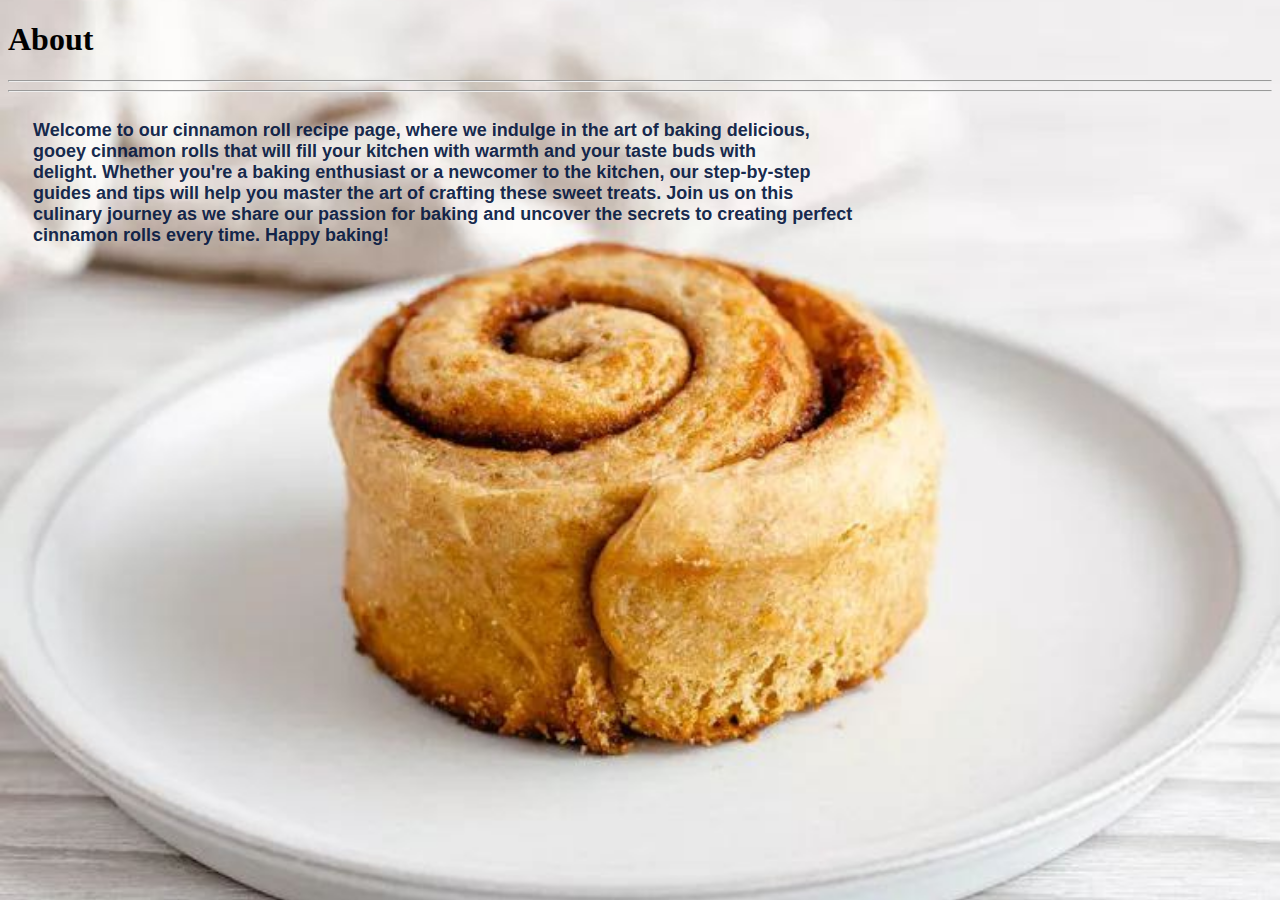
<file: About.html>
<!DOCTYPE html>
<html lang="en">
<head>
    <meta charset="UTF-8">
    <title>About</title>
    <style>
        body{
            background-image: url(cinnamonn.jpg);
            background-repeat: no-repeat;
            background-position: center;
            background-attachment: fixed;
            background-size: cover;

        }
        p{
            border: 20px;
            font-size: large;
            font-family: Arial, Helvetica, sans-serif;
            font-weight: 700;
            color:rgba(3, 22, 63, 0.934);
            padding:20px;
            margin: 5px;
        }
    </style>
</head>
<body>
    <h1>About</h1>
    <hr>
    <hr>
    <p> Welcome to our cinnamon roll recipe page, where we indulge in the art of baking delicious,<br>
        gooey cinnamon rolls that will fill your kitchen with warmth and your taste buds with<br>
        delight. Whether you're a baking enthusiast or a newcomer to the kitchen, our step-by-step<br>
        guides and tips will help you master the art of crafting these sweet treats. Join us on this<br>
        culinary journey as we share our passion for baking and uncover the secrets to creating perfect<br>
        cinnamon rolls every time. Happy baking!
    </p>
</body>
</html>
</file>
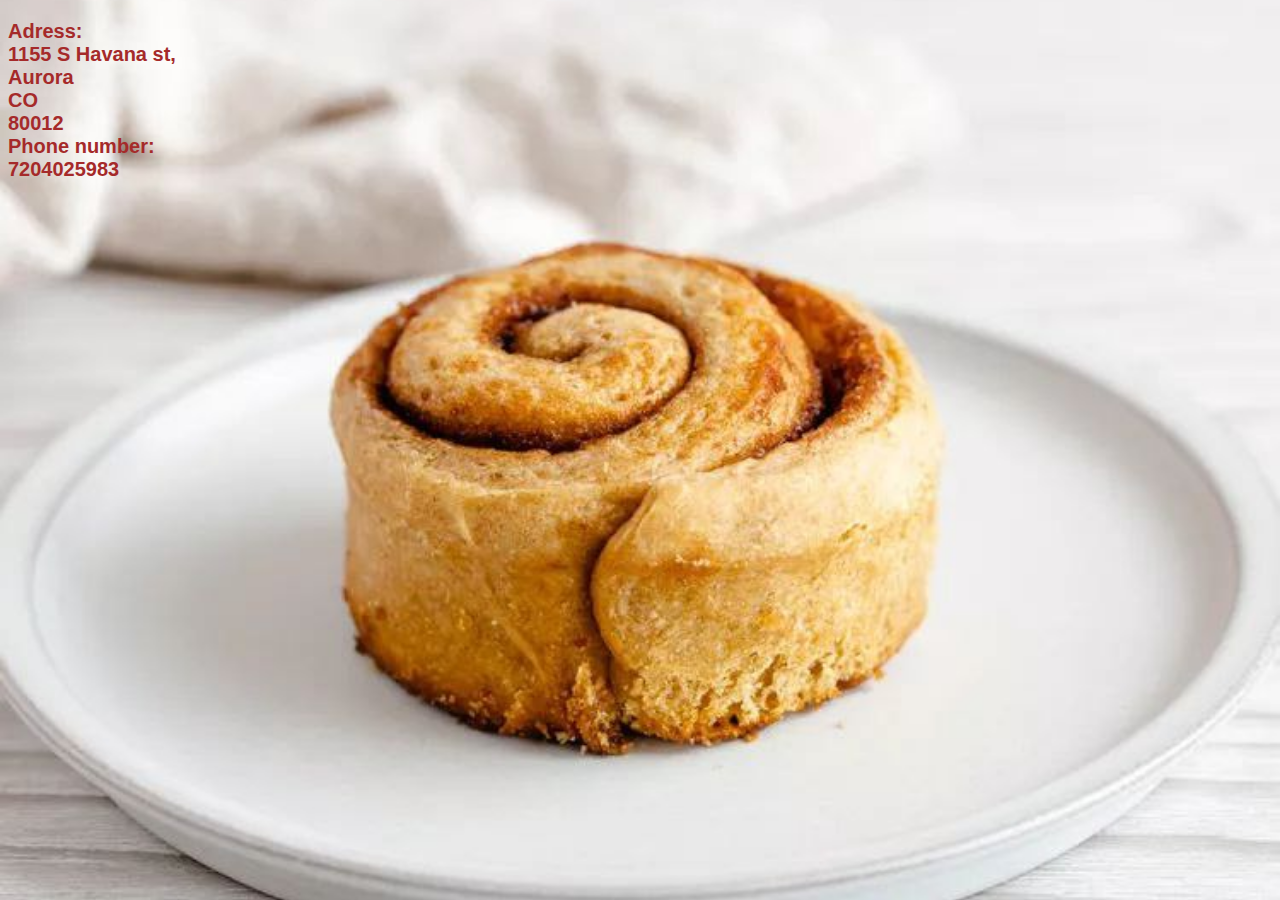
<file: contact .html>
<!DOCTYPE html>
<html lang="en">
<head>
    
    <title>Contact Me</title>
    <style>
        body{
            background-image:url(cinnamonn.jpg) ;
            background-repeat: no-repeat;
            background-position: center;
            background-attachment: fixed;
            background-size: cover;
        }
        p{
            color: brown;
            font-family:Arial, Helvetica, sans-serif;
            font-size: 20px;
            font-weight: 600;
        }
    </style>
</head>
<body>
    <p>
        Adress:<br>
         1155 S Havana st,<br>
         Aurora<br>
         CO<br>
         80012<br>
         Phone number:<br>
         7204025983
    
    </p>
    
</body>
</html>
</file>
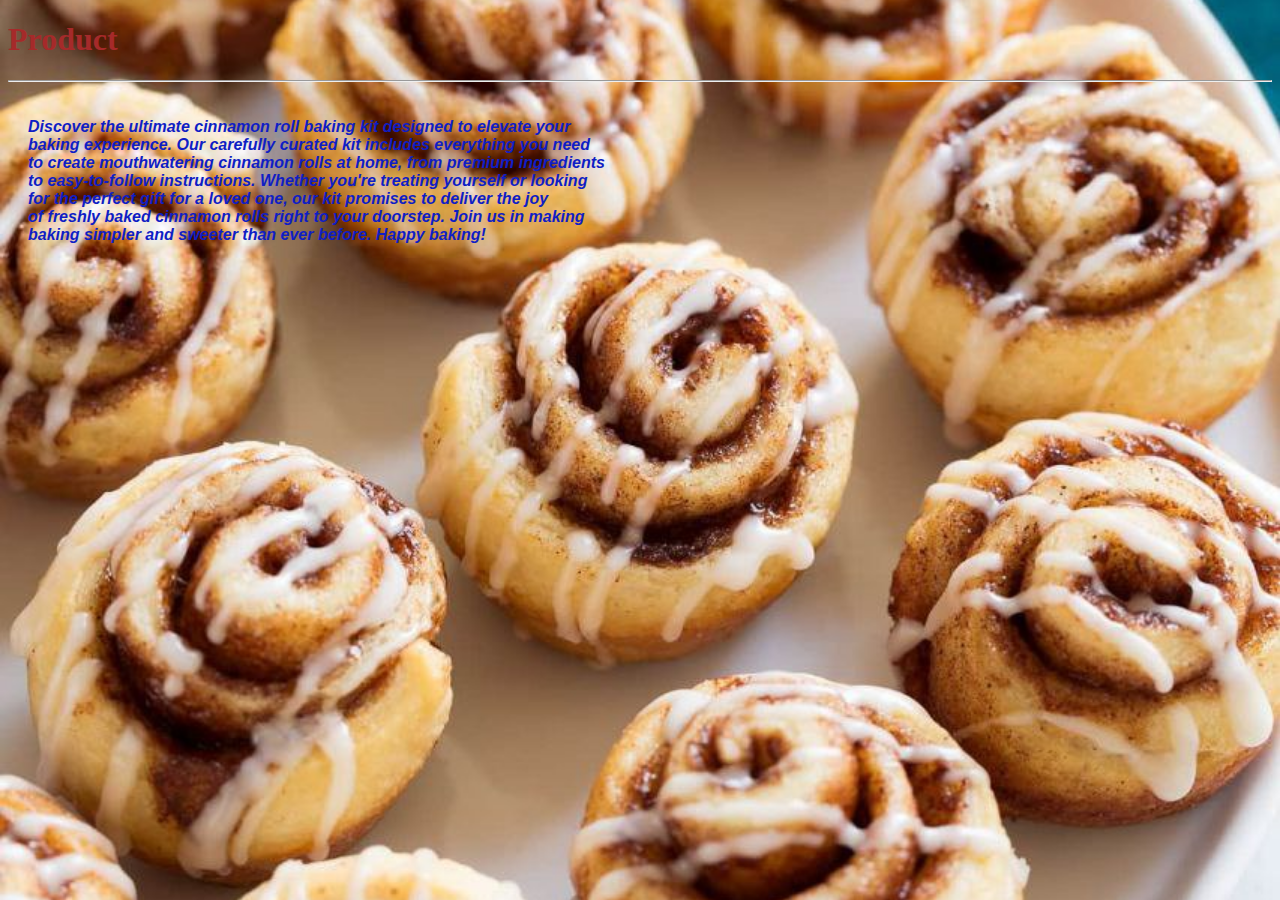
<file: Product.html>
<!DOCTYPE html>
<html lang="en">
<head>
    <meta charset="UTF-8">
    <title>Product</title>
    <style>
        body{
            background-image: url(cinnamon1.jpg);
            background-repeat: no-repeat;
            background-position: center;
            background-attachment: fixed;
            background-size: cover;
        }
        p{
            color:rgb(15, 30, 197);
            font-family: Arial, Helvetica, sans-serif;
            font-weight: 600;
            font-style: italic;
            padding: 20px;
        }
        h1{
            color: brown;
        }
    </style>

</head>
<body>
    <h1>Product</h1>
    <hr>

    <p>
        Discover the ultimate cinnamon roll baking kit designed to elevate your  <br>
        baking experience. Our carefully curated kit includes everything you need <br>
        to create mouthwatering cinnamon rolls at home, from premium ingredients <br>
        to easy-to-follow instructions. Whether you're treating yourself or looking<br>
        for the perfect gift for a loved one, our kit promises to deliver the joy <br>
        of freshly baked cinnamon rolls right to your doorstep. Join us in making <br>
        baking simpler and sweeter than ever before. Happy baking!
    </p>
</body>
</html>
</file>
